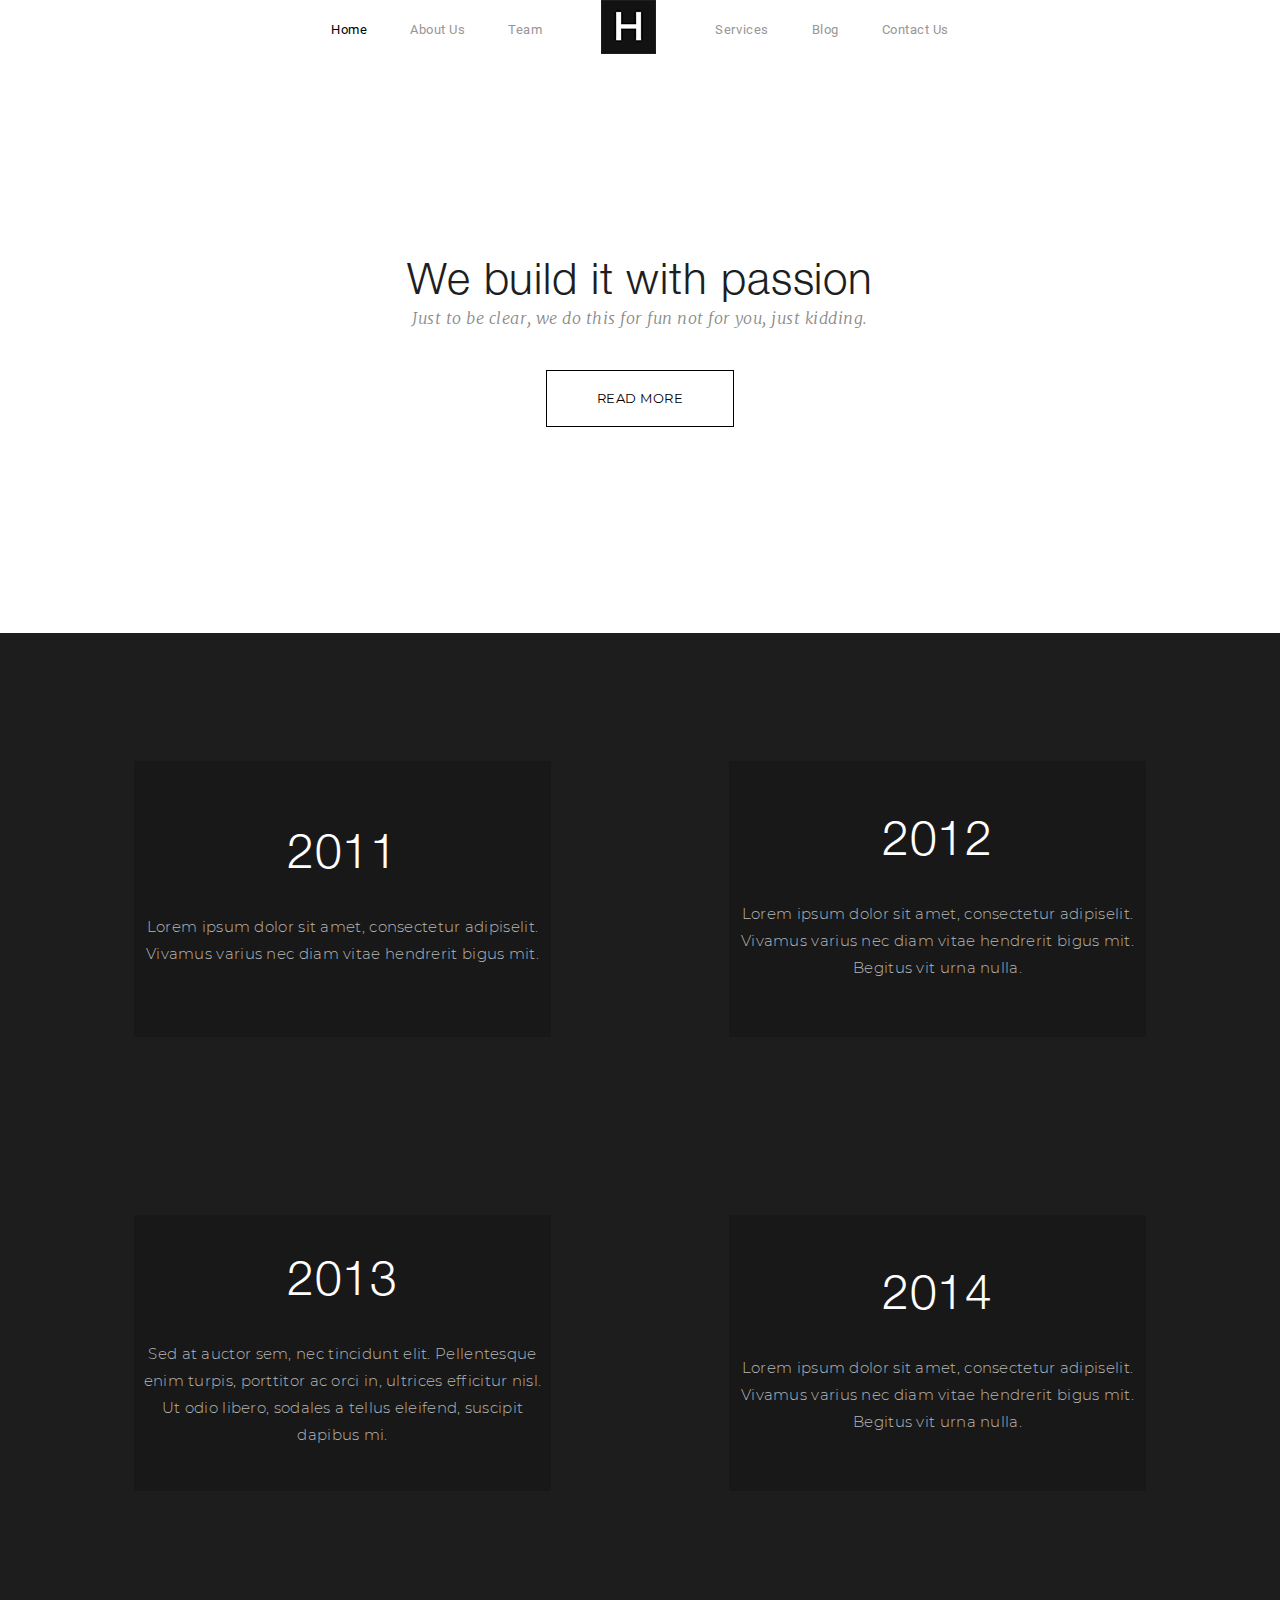
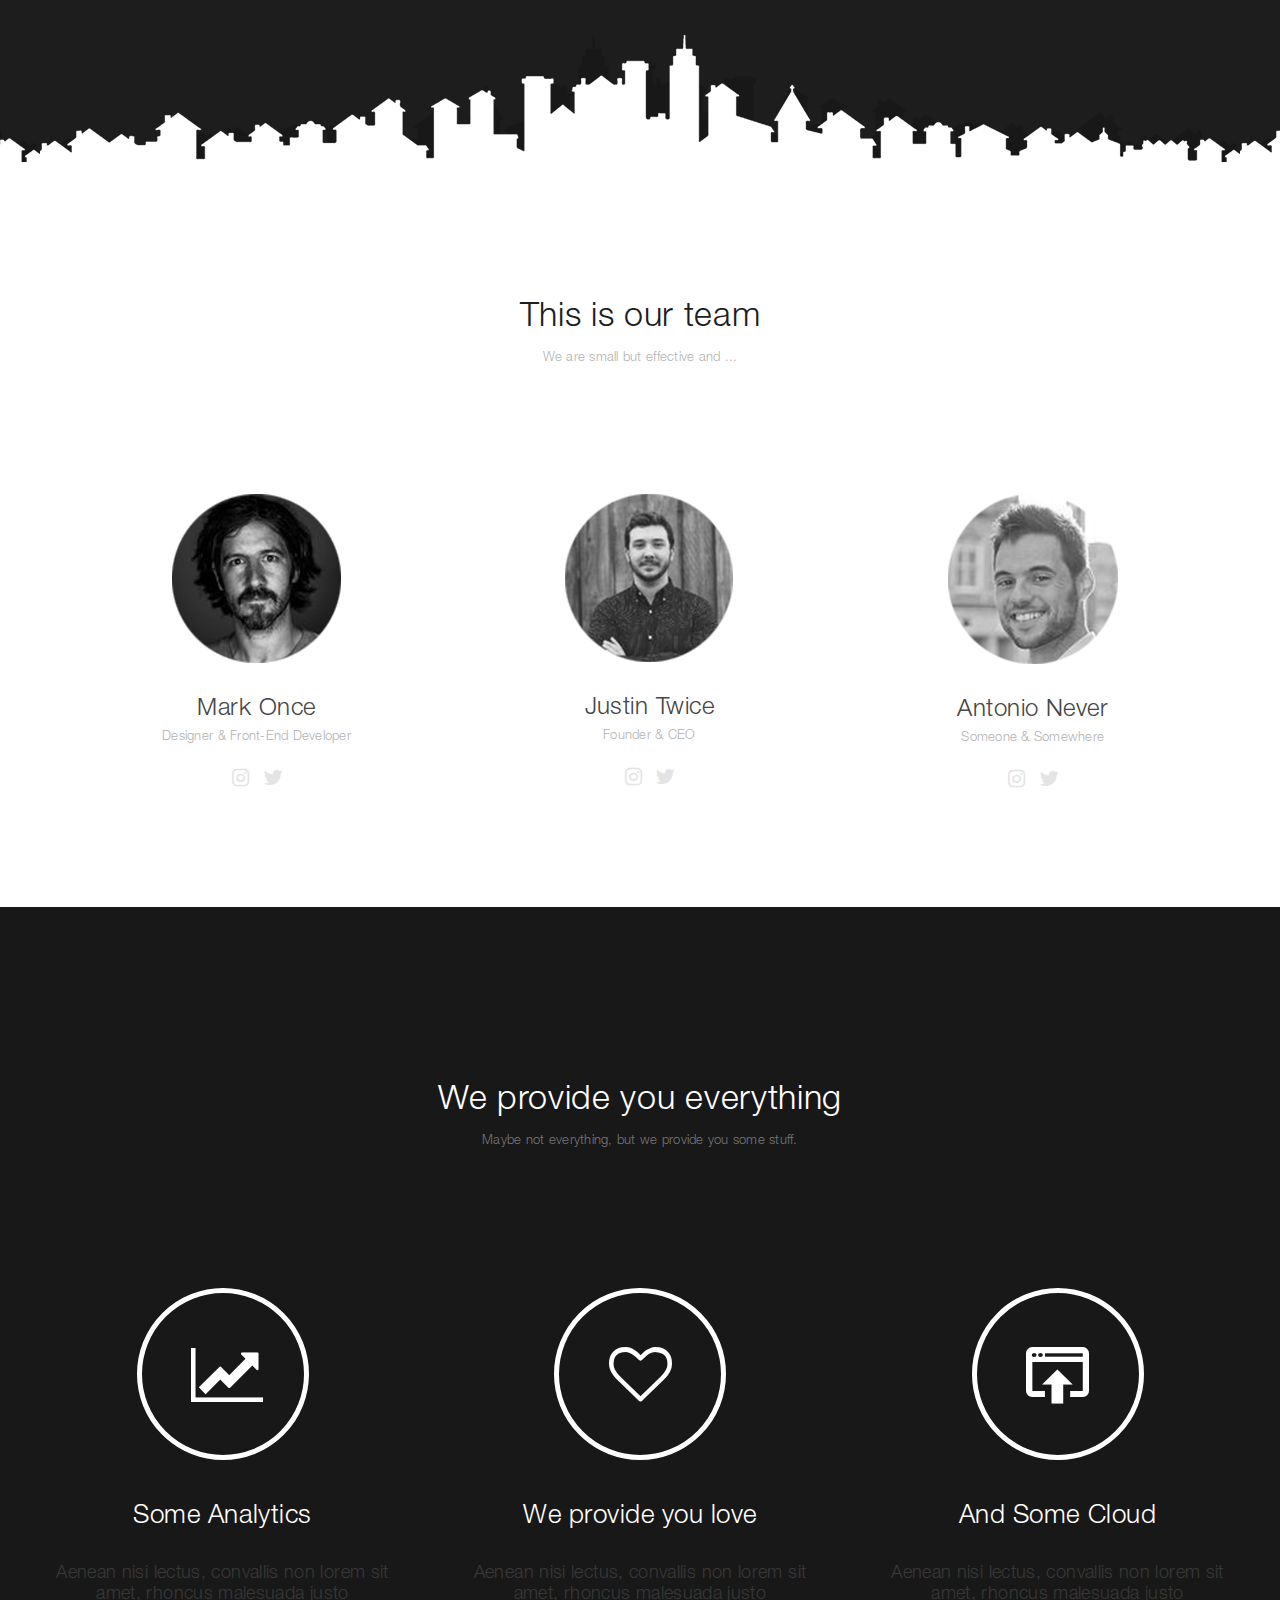
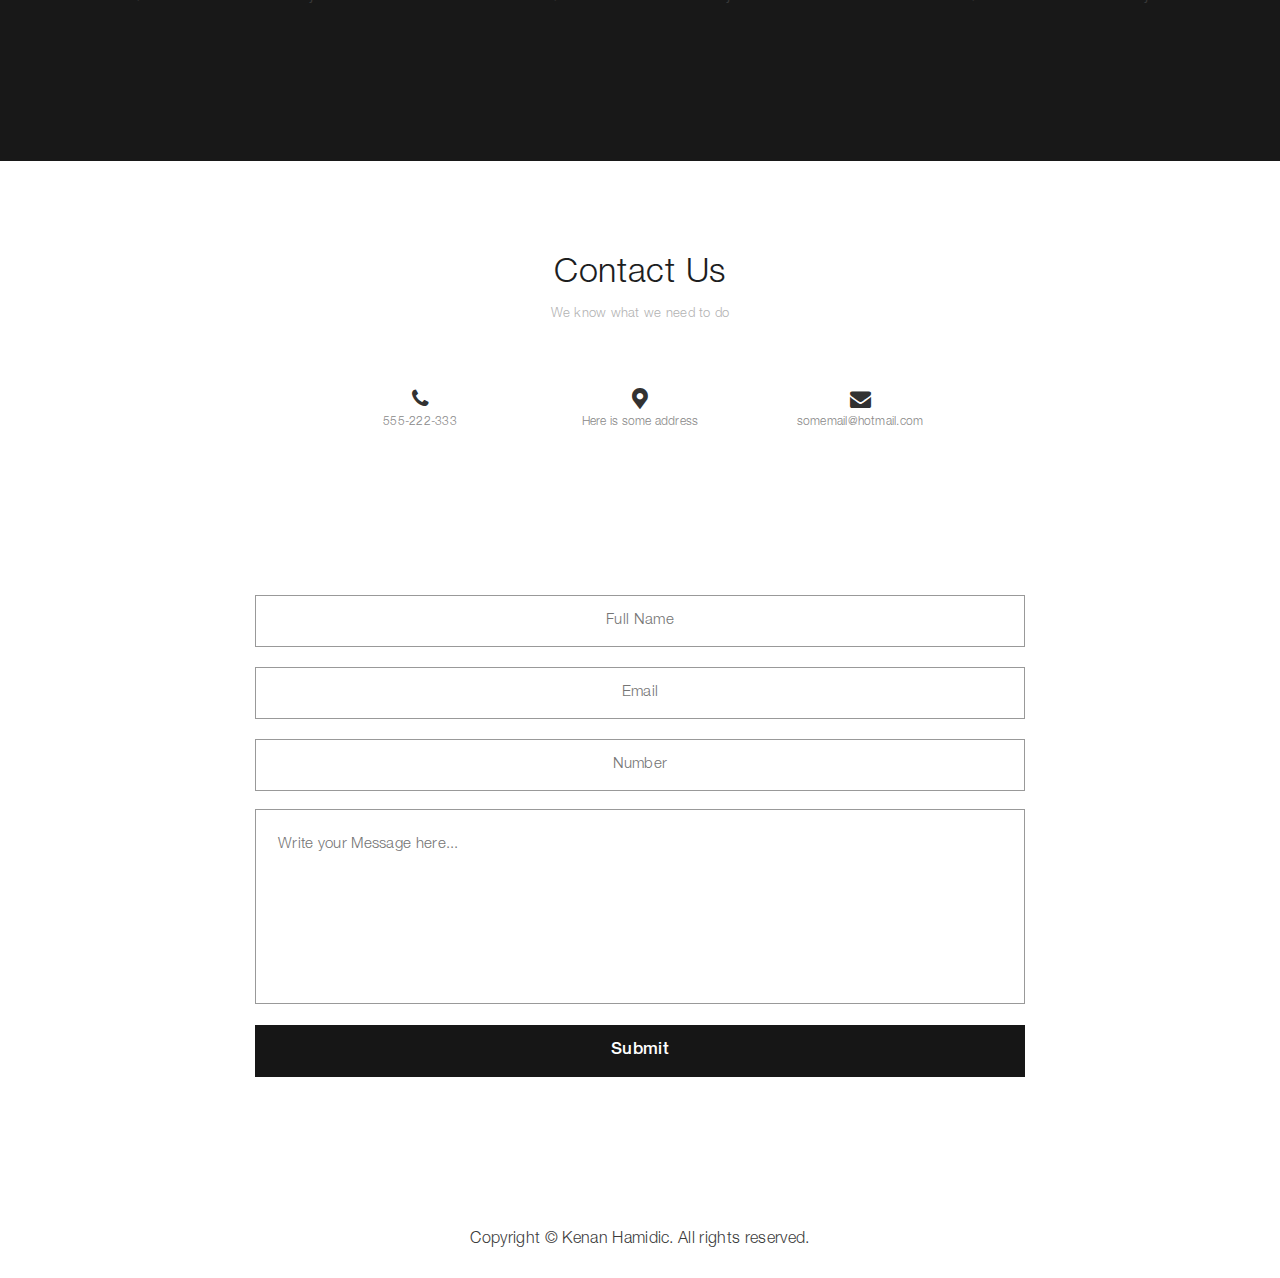
<file: index.html>
<!doctype html>
<html lang="ru">
<head>
	<meta charset="UTF-8">
	<meta name="viewport"
	      content="width=device-width, user-scalable=no, initial-scale=1.0, maximum-scale=1.0, minimum-scale=1.0">
	<meta http-equiv="X-UA-Compatible" content="ie=edge">
	<link href="css/normalize.css" rel="stylesheet">
	<link href="css/fontello.css" rel="stylesheet">
	<link rel="stylesheet" href="css/style.css">
	<title>LandingPage</title>
</head>

<body>
<header class="header">
	<div class="container">
		<nav class="menu__desktop">
			<ul class="menu">
				<li class="menu__item active"><a href="#">Home</a></li>
				<li class="menu__item"><a href="#about">About Us</a></li>
				<li class="menu__item"><a href="#team">Team</a></li>
				<li class="menu__item "><a href="#">
					<img src="img/logo.png" alt="Лого" class="logo">
				</a></li>
				<li class="menu__item"><a href="#provide">Services</a></li>
				<li class="menu__item"><a href="#">Blog</a></li>
				<li class="menu__item"><a href="#contact">Contact Us</a></li>
			</ul>
		</nav>
		
		<nav class="menu__mobile">
			<div class="menu__inner">
				<a href="#"><img alt="Лого" class="logo" src="img/logo.png"></a>
				<div class="menu__burger"><span>toggle menu</span></div>
			</div>
			
			<ul class="menu">
				<li class="menu__item active"><a href="#">Home</a></li>
				<li class="menu__item"><a href="#about">About Us</a></li>
				<li class="menu__item"><a href="#team">Team</a></li>
				<li class="menu__item"><a href="#provide">Services</a></li>
				<li class="menu__item"><a href="#">Blog</a></li>
				<li class="menu__item"><a href="#contact">Contact Us</a></li>
			</ul>
		</nav>
		
		<div class="header__content">
			<h1 class="header__title">We build it with passion</h1>
			<p class="header__text">Just to be clear, we do this for fun not for you, just kidding.</p>
			<a class="header__button">READ MORE</a>
		</div>
	</div>
</header>

<div class="about" id="about">
	<div class="container">
		<div class="about__inner">
			<div class="about__item">
				<div class="about__year">2011</div>
				<div class="about__text">Lorem ipsum dolor sit amet, consectetur adipiselit. Vivamus varius nec diam
					vitae hendrerit bigus mit.
				</div>
			</div>
			<div class="about__item">
				<div class="about__year">2012</div>
				<div class="about__text">Lorem ipsum dolor sit amet, consectetur adipiselit. Vivamus varius nec diam
					vitae hendrerit bigus mit.
					Begitus vit urna nulla.
				</div>
			</div>
			<div class="about__item">
				<div class="about__year">2013</div>
				<div class="about__text">Sed at auctor sem, nec tincidunt elit. Pellentesque enim turpis, porttitor ac
					orci in, ultrices efficitur nisl. Ut odio libero, sodales a tellus eleifend, suscipit dapibus mi.
				</div>
			</div>
			<div class="about__item">
				<div class="about__year">2014</div>
				<div class="about__text">Lorem ipsum dolor sit amet, consectetur adipiselit. Vivamus varius nec diam
					vitae hendrerit bigus mit.
					Begitus vit urna nulla.
				</div>
			</div>
		</div>
	</div>
</div>

<div class="team" id="team">
	<div class="container">
		<div class="block__head">
			<h2 class="block__title">This is our team</h2>
			<p class="block__text">We are small but effective and ...</p>
		</div>
		<div class="team__inner">
			<div class="team__item">
				<img alt="" class="team__item-img" src="img/team_1.png">
				<h3 class="team__item-title">Mark Once</h3>
				<p class="team__item-text">Designer & Front-End Developer</p>
				<div class="team__icon-box">
					<a href="#"><i class="icon-instagram"></i></a>
					<a href="#"><i class="icon-twitter"></i></a>
				</div>
			</div>
			<div class="team__item">
				<img alt="" class="team__item-img" src="img/team_2.png">
				<h3 class="team__item-title">Justin Twice</h3>
				<p class="team__item-text">Founder & CEO</p>
				<div class="team__icon-box">
					<a href="#"><i class="icon-instagram"></i></a>
					<a href="#"><i class="icon-twitter"></i></a>
				</div>
			</div>
			<div class="team__item">
				<img alt="" class="team__item-img" src="img/team_3.png">
				<h3 class="team__item-title">Antonio Never</h3>
				<p class="team__item-text">Someone & Somewhere</p>
				<div class="team__icon-box">
					<a href="#"><i class="icon-instagram"></i></a>
					<a href="#"><i class="icon-twitter"></i></a>
				</div>
			</div>
		</div>
	</div>
</div>

<div class="provide" id="provide">
	<div class="container">
		<div class="block__head inverse">
			<h2 class="block__title">We provide you everything</h2>
			<p class="block__text">Maybe not everything, but we provide you some stuff.</p>
		</div>
		<div class="provide__inner">
			<div class="provide__item">
				<i class="icon-chart-line"></i>
				<h3 class="provide__item-title">Some Analytics</h3>
				<p class="provide__item-text">Aenean nisi lectus, convallis non lorem sit amet, rhoncus malesuada
					justo</p>
			</div>
			<div class="provide__item">
				<i class="icon-heart-empty"></i>
				<h3 class="provide__item-title">We provide you love</h3>
				<p class="provide__item-text">Aenean nisi lectus, convallis non lorem sit amet, rhoncus malesuada
					justo</p>
			</div>
			<div class="provide__item">
				<i class="icon-publish"></i>
				<h3 class="provide__item-title">And Some Cloud</h3>
				<p class="provide__item-text">Aenean nisi lectus, convallis non lorem sit amet, rhoncus malesuada
					justo</p>
			</div>
		</div>
	</div>
</div>

<div class="contact" id="contact">
	<div class="container">
		<div class="block__head">
			<h2 class="block__title">Contact Us</h2>
			<p class="block__text">We know what we need to do</p>
		</div>
		<div class="contact__inner">
			<div class="contact__icon-box">
				<div class="contact__item">
					<i class="icon-phone"></i>
					<div class="contact__text"><a href="tel:555222333">555-222-333</a></div>
				</div>
				<div class="contact__item">
					<i class="icon-location"></i>
					<div class="contact__text"><a
							href="https://www.google.com/maps/place/%D0%93%D0%BE%D1%81%D1%82%D0%B8%D0%BD%D0%B8%D1%86%D0%B0+%C2%AB%D0%91%D0%B0%D1%80%D0%BD%D0%B0%D1%83%D0%BB%C2%BB/@53.3443723,83.7207879,14.11z/data=!4m9!3m8!1s0x42dda45d37ef3ab9:0x9479ac28f423d633!5m2!4m1!1i2!8m2!3d53.3473778!4d83.7623062!16s%2Fg%2F11g_t27yd?entry=ttu"
							target="_blank">Here
						is some address</a></div>
				</div>
				<div class="contact__item">
					<i class="icon-mail-alt"></i>
					<div class="contact__text"><a href="mailto:somemail@hotmail.com<">somemail@hotmail.com</a></div>
				</div>
			</div>
			<form action="" class="contact__form">
				<input class="contact__name" placeholder="Full Name" type="text">
				<input class="contact__email" placeholder="Email" type="email">
				<input class="contact__number" placeholder="Number" type="number">
				<textarea class="contact__textarea" id="" name=""
				          placeholder="Write your Message here..."></textarea>
				<input class="contact__button" type="submit" value="Submit"></input>
			</form>
		</div>
	</div>
</div>

<div class="footer">
	<div class="container">
		<div class="footer__text">
			Copyright &copy; Kenan Hamidic. All rights reserved.
		</div>
	</div>
</div>

<script src="js/jquery-3.7.0.min.js"></script>
<script src="js/main.js"></script>
</body>
</html>
</file>
<file: css/fontello.css>
@font-face {
  font-family: 'fontello';
  src: url('../fonts/fontello.eot?40476781');
  src: url('../fonts/fontello.eot?40476781#iefix') format('embedded-opentype'),
       url('../fonts/fontello.woff2?40476781') format('woff2'),
       url('../fonts/fontello.woff?40476781') format('woff'),
       url('../fonts/fontello.ttf?40476781') format('truetype'),
       url('../fonts/fontello.svg?40476781#fontello') format('svg');
  font-weight: normal;
  font-style: normal;
}
/* Chrome hack: SVG is rendered more smooth in Windozze. 100% magic, uncomment if you need it. */
/* Note, that will break hinting! In other OS-es font will be not as sharp as it could be */
/*
@media screen and (-webkit-min-device-pixel-ratio:0) {
  @font-face {
    font-family: 'fontello';
    src: url('../font/fontello.svg?40476781#fontello') format('svg');
  }
}
*/
[class^="icon-"]:before, [class*=" icon-"]:before {
  font-family: "fontello";
  font-style: normal;
  font-weight: normal;
  speak: never;

  display: inline-block;
  text-decoration: inherit;
  width: 1em;
  margin-right: .2em;
  text-align: center;
  /* opacity: .8; */

  /* For safety - reset parent styles, that can break glyph codes*/
  font-variant: normal;
  text-transform: none;

  /* fix buttons height, for twitter bootstrap */
  line-height: 1em;

  /* Animation center compensation - margins should be symmetric */
  /* remove if not needed */
  margin-left: .2em;

  /* you can be more comfortable with increased icons size */
  /* font-size: 120%; */

  /* Font smoothing. That was taken from TWBS */
  -webkit-font-smoothing: antialiased;
  -moz-osx-font-smoothing: grayscale;

  /* Uncomment for 3D effect */
  /* text-shadow: 1px 1px 1px rgba(127, 127, 127, 0.3); */
}

.icon-phone:before { content: '\e800'; } /* '' */
.icon-location:before { content: '\e801'; } /* '' */
.icon-heart-empty:before { content: '\e802'; } /* '' */
.icon-publish:before { content: '\e803'; } /* '' */
.icon-cloud:before { content: '\e804'; } /* '' */
.icon-mail-alt:before { content: '\f0e0'; } /* '' */
.icon-instagram:before { content: '\f16d'; } /* '' */
.icon-chart-line:before { content: '\f201'; } /* '' */
.icon-twitter:before { content: '\f309'; } /* '' */
</file>
<file: css/style.css>
@font-face {
    font-family: HelveticaNeueLTProLt; /* Имя шрифта */
    src: url("../fonts/HelveticaNeueLTProLt.otf") format("opentype"); /* Путь к файлу со шрифтом */
}
@font-face {
    font-family: HelveticaNeueLTProMd; /* Имя шрифта */
    src: url("../fonts/HelveticaNeueLTProMd.otf") format("opentype"); /* Путь к файлу со шрифтом */
}
@font-face {
    font-family: HelveticaNeueLTProRoman; /* Имя шрифта */
    src: url("../fonts/HelveticaNeueLTProRoman.otf") format("opentype"); /* Путь к файлу со шрифтом */
}
@font-face {
    font-family: Merriweather-LightItalic; /* Имя шрифта */
    src: url("../fonts/Merriweather-LightItalic.ttf") format("truetype"); /* Путь к файлу со шрифтом */
}
@font-face {
    font-family: Montserrat-Light; /* Имя шрифта */
    src: url("../fonts/Montserrat-Light.ttf") format("truetype"); /* Путь к файлу со шрифтом */
}
@font-face {
    font-family: Montserrat-Regular; /* Имя шрифта */
    src: url("../fonts/Montserrat-Regular.ttf") format("truetype"); /* Путь к файлу со шрифтом */
}
@font-face {
    font-family: Roboto-Regular; /* Имя шрифта */
    src: url("../fonts/Roboto-Regular.ttf") format("truetype"); /* Путь к файлу со шрифтом */
}

* {
    box-sizing: border-box;
}

body {
    padding: 0;
    margin: 0;
}

.header {}

.container {
    width: 1200px;
    margin: 0 auto;
    padding: 0 15px;
}

.menu {
    margin: 0;
    padding: 0;
    display: flex;
    list-style: none;
    justify-content: center;
    align-items: center;
}

.menu__item a {
    font-family: "Roboto-Regular", sans-seriv;
    font-size: 13px;
    line-height: 17px;
    font-weight: 400;
    letter-spacing: 0.04em;
    color: #989696;
    text-decoration: none;
    margin-right: 43px;
}

.menu__item:last-child a {
    margin-right: 0;
}

.menu__mobile {
    display: none;
}

.active a {
    color: #010101;
}

.logo {
    margin: 0 16px;
}

.header__content {
    text-align: center;
}

.header__title {
    font-family: "HelveticaNeueLTProLt", sans-seriv;
    font-size: 44px;
    line-height: 41px;
    font-weight: 400;
    letter-spacing: 0.02em;
    padding-top: 207px;
    margin: 0 auto 4px;
    color: #1d1e1f;
}

.header__text {
    font-family: "Merriweather-LightItalic", seriv;
    margin: 0 auto 43px;
    font-size: 16px;
    line-height: 17px;
    font-weight: 300;
    font-style: italic;
    letter-spacing: 0.03em;
    color: #898888;
}

.header__button {
    font-family: "Montserrat-Regular", sans-seriv;
    font-size: 13px;
    line-height: 17px;
    font-weight: 400;
    letter-spacing: 0.04em;
    color: #000000;
    text-decoration: none;
    width: 188px;
    height: 57px;
    border: 1px solid #000000;
    display: flex;
    justify-content: center;
    align-items: center;
    margin: 0 auto 206px;
}

/*О нас*/
.about {
    background-color: #1d1d1d;
    height: 1129px;
    padding-top: 128px;
    padding-bottom: 271px;
    background: url(../img/buildings_black.png) center 101% repeat-x,
    url(../img/buildings_white.png) center 101% repeat-x,
    #1d1d1d;
    /*background-size: contain, contain;*/
}

.about__inner {
    display: grid;
    grid-template-rows: max-content max-content;
    grid-template-columns: max-content max-content;
    grid-gap: 178px;
    place-content: center center;
}

.about__item {
    width: 417px;
    height: 276px;
    background-color: #181818;
    text-align: center;
    display: flex;
    flex-direction: column;
    justify-content: center;
    align-items: center;
}

.about__year {
    font-family: "HelveticaNeueLTProLt", sans-seriv;
    font-size: 48px;
    font-weight: 400;
    letter-spacing: 0.02em;
    color: #fefefe;
    margin-bottom: 27px;
}

.about__text {
    font-family: "Montserrat-Light", sans-seriv;
    font-size: 15px;
    font-weight: 300;
    letter-spacing: 0.02em;
    line-height: 27px;
    color: #b7b7b7;
}

/*Команда*/
.team {
    height: 745px;
}

.block__title {
    font-family: "HelveticaNeueLTProLt", sans-seriv;
    font-size: 34px;
    font-weight: 400;
    letter-spacing: 0.02em;
    color: #1d1e1f;
    margin: 0;
    margin-bottom: 13px;
    text-align: center;
    padding-top: 138px;
}

.block__text {
    font-family: "HelveticaNeueLTProLt", sans-seriv;
    font-size: 13px;
    font-weight: 400;
    letter-spacing: 0.02em;
    color: #b3b3b3;
    margin: 0;
    text-align: center;
}

.team__inner {
    display: flex;
    justify-content: space-around;
    padding-top: 127px;
}

.team__item {
    text-align: center;
}

.team__item-img {
    margin-bottom: 29px;
}

.team__item-title {
    font-family: "HelveticaNeueLTProLt", sans-seriv;
    font-size: 24px;
    font-weight: 400;
    letter-spacing: 0.02em;
    color: #464646;
    margin: 0;
    margin-bottom: 7px;
}

.team__item-text {
    font-family: "HelveticaNeueLTProLt", sans-seriv;
    font-size: 13px;
    font-weight: 400;
    letter-spacing: 0.02em;
    color: #b3b3b3;
    margin: 0;
    margin-bottom: 21px;
}

.team__icon-box a {
    font-size: 20px;
    color: #e4e4e4;;
    transition: color .2s;
}

.team__icon-box a:hover {
    color: #949494;
}

/*Provide*/
.provide {
    background-color: #181818;
    padding-bottom: 155px;
}

.provide__inner {
    display: flex;
    padding-top: 138px;
    justify-content: space-between;
}

.provide__item {
    text-align: center;
    max-width: 335px;
}

.provide__item i {
    color: #ffffff;
    font-size: 63px;
    width: 172px;
    height: 172px;
    display: flex;
    justify-content: center;
    align-items: center;
    border: 5px solid #ffffff;
    border-radius: 50%;
    margin: 0 auto 43px;
    /*margin-bottom: 43px;*/
}

.inverse {
}

.inverse .block__title {
    color: #ffffff;
    padding-top: 176px;
}

.inverse .block__text {
    color: #777777;
}

.provide__item-title {
    font-family: "HelveticaNeueLTProLt", sans-seriv;
    font-size: 26px;
    font-weight: 400;
    letter-spacing: 0.02em;
    color: #ffffff;
    margin: 0;
    margin-bottom: 31px;
}

.provide__item-text {
    font-family: "HelveticaNeueLTProLt", sans-seriv;
    font-size: 18px;
    font-weight: 400;
    letter-spacing: 0.02em;
    color: #383838;
    margin: 0;
}

/*Форма*/
.contact .block__head .block__title {
    padding-top: 95px;
}

.contact__icon-box {
    display: flex;
    justify-content: space-between;
    padding-top: 64px;
    margin: 0 auto;
    max-width: 570px;
}

.contact__item {
    text-align: center;
    width: 130px;
}

.contact__item i {
    color: #323232;
    font-size: 21px;
}

.contact__text {
    margin-bottom: 12px;
}

.contact__text a {
    font-family: "HelveticaNeueLTProLt", sans-serif;
    font-size: 12px;
    font-weight: 400;
    letter-spacing: 0.02em;
    text-decoration: none;
    color: #898888;
    transition: color .3s;
}

.contact__text a:hover {
    color: #4b4b4b;
    text-decoration: underline;
}

.contact__form {
    padding-top: 153px;
    display: flex;
    flex-direction: column;
    max-width: 770px;
    margin: 0 auto;
}

.contact__form input {
    height: 52px;
    padding: 20px;
    text-align: center;
    font-family: "HelveticaNeueLTProLt", sans-serif;
    font-size: 15px;
    line-height: 26px;
    font-weight: 400;
    letter-spacing: 0.02em;
    color: #898888;
    border: 1px solid #999999;
}

input::-webkit-outer-spin-button,
input::-webkit-inner-spin-button {
    -webkit-appearance: none;
}

.contact__name {
    margin-bottom: 20px;
}

.contact__email {
    margin-bottom: 20px;
}

.contact__number {
    margin-bottom: 18px;
}

.contact__textarea {
    margin-bottom: 21px;
    height: 195px;
    resize: none;
    padding: 22px;
    font-family: "HelveticaNeueLTProLt", sans-serif;
    font-size: 15px;
    line-height: 26px;
    font-weight: 400;
    letter-spacing: 0.02em;
    color: #898888;
    border: 1px solid #999999;
}

.contact__form .contact__button {
    cursor: pointer;
    padding: 0;
    font-family: "HelveticaNeueLTProMd", sans-serif;
    font-size: 17px;
    font-weight: 400;
    letter-spacing: 0.02em;
    color: #fefefe;
    background-color: #161616;
    border: none;
    outline: none;
}

/*footer*/
.footer {
    padding-top: 154px;
}

.footer__text {
    margin-bottom: 29px;
    text-align: center;
    font-family: "HelveticaNeueLTProLt", sans-seriv;
    font-weight: 400;
    letter-spacing: 0.02em;
    color: #3b3b3b;
}

/*media*/
@media screen and (max-width: 769px) {
    .container {
        width: 768px;
    }

    .about {
        height: auto;
        padding-bottom: 200px;
    }

    .about__inner {
        grid-gap: 30px;
        grid-template-columns: max-content;
    }

    .provide {
        padding-bottom: 100px;
    }

    .team .block__title,
    .provide .block__title {
        padding-top: 100px;
    }

    .provide__inner {
        flex-wrap: wrap;
        justify-content: center;
    }

    .provide__item {
        max-width: 300px;
        margin: 0 30px 30px;
    }

    .contact__form {
        padding-top: 100px;
    }

    .footer {
        padding-top: 30px;
    }
}

@media screen and (max-width: 376px) {
    .container {
        width: 375px;
    }

    .logo {
        margin: 0 -15px;
    }

    .menu__desktop {
        display: none;
    }

    .menu__mobile {
        display: flex;
        flex-direction: column;
    }

    .menu__inner {
        display: flex;
        justify-content: space-between;
        align-items: center;
    }

    .menu {
        display: none;
        text-align: center;
    }

    .menu li {
        padding: 10px 0;
    }

    .menu a {
        margin: 0;
    }

    .menu__burger {
        display: block;
        overflow: hidden;
        margin: 0;
        padding: 0;
        position: relative;
        cursor: pointer;
        width: 40px;
        height: 40px;
        font-size: 0;
        border-radius: 5px;
        background-color: #000000;
    }

    .menu__burger span {
        display: block;
        position: absolute;
        background-color: #ffffff;
        height: 4px;
        width: 30px;
        top: 18px;
        left: 5px;
        right: 5px;
        transition: background 0s 0.3s;
    }

    .menu__burger span:after,
    .menu__burger span:before {
        position: absolute;
        display: block;
        height: 4px;
        width: 100%;
        background-color: #ffffff;
        content: "";
        transition-duration: 0.3s, 0.3s;
        transition-delay: 0.3s, 0s;
    }

    .menu__burger span:after {
        top: -10px;
    }

    .menu__burger span:before {
        bottom: -10px
    }

    .menu__burger.close span {
        background: none;
    }

    .menu__burger.close span:after {
        top: 0;
        transform: rotate(45deg);
    }

    .menu__burger.close span:before {
        bottom: 0;
        transform: rotate(-45deg);
    }

    .header__title {
        padding-top: 100px;
        margin-bottom: 30px;
    }

    .header__button {
        margin-bottom: 100px;
    }

    .about__item {
        max-width: 340px;
    }

    .team {
        height: auto;
        padding-bottom: 80px;
    }

    .team__inner {
        padding-top: 100px;
        flex-wrap: wrap;
    }

    .team__item {
        width: 340px;
    }

    .provide__inner {
        padding-top: 100px;
    }
}
</file>
